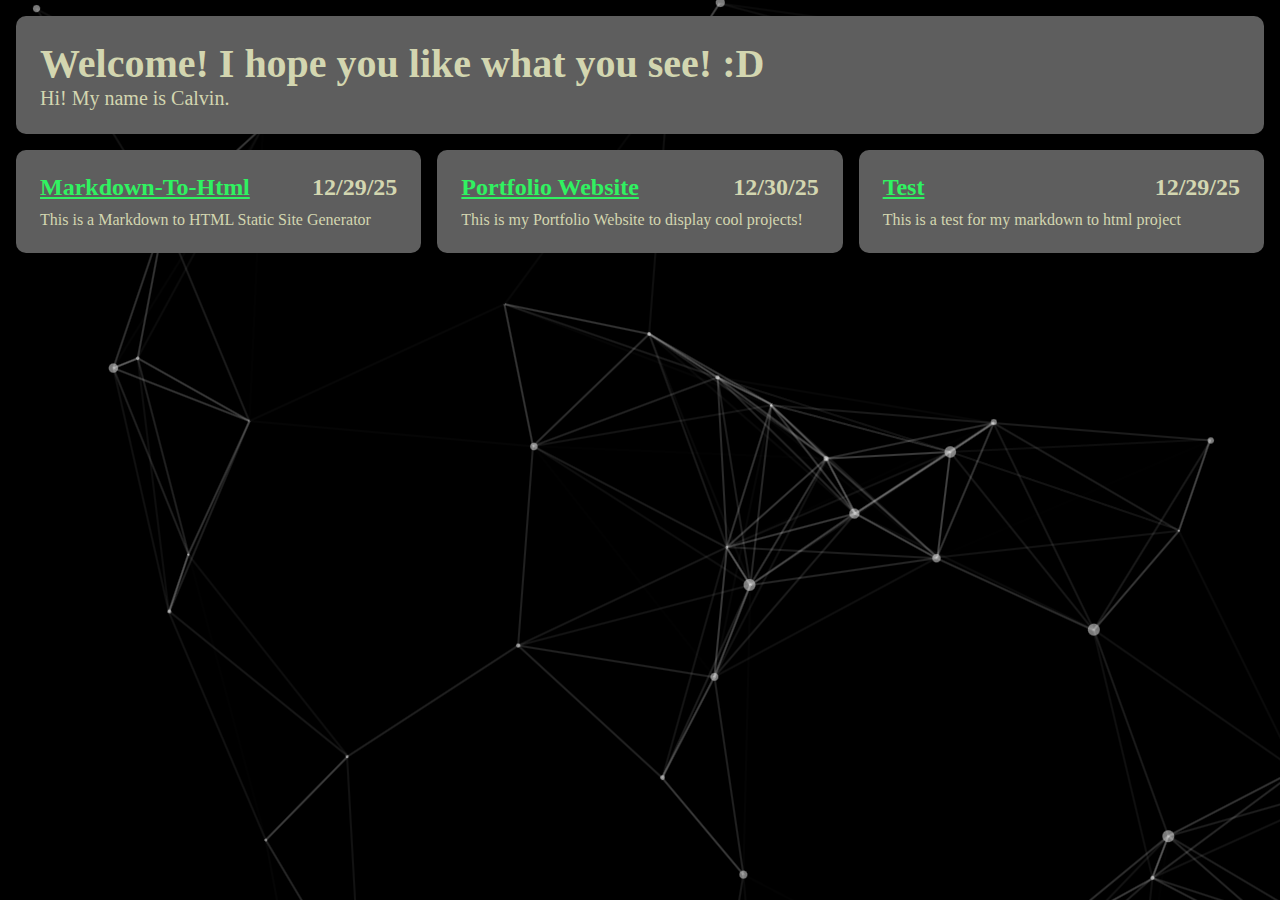
<file: index.html>
<!DOCTYPE html>
<html>

<head>
  <title>Calvin's Projects</title>
  <link rel="stylesheet" href="style.css">
</head>

<body>
  <style>
    body {
      background-image: url('background.png');
    }
  </style>
  <div class="intro">
    <div>
      <h1>Welcome! I hope you like what you see! :D</h1>
    </div>
    <div>
      <p>Hi! My name is Calvin.</p>
    </div>
  </div>
  <div class="project-list">
    
    <div class="project-card">
      <h2 class="name-date">
        <a class="link left-item" href="pages/Markdown-To-Html.html">Markdown-To-Html</a>
        <span class="right-item">12/29/25</span>
      </h2>
      <div class="description">
        <p>This is a Markdown to HTML Static Site Generator</p>
      </div>
    </div>
    
    <div class="project-card">
      <h2 class="name-date">
        <a class="link left-item" href="pages/Portfolio%20Website.html">Portfolio Website</a>
        <span class="right-item">12/30/25</span>
      </h2>
      <div class="description">
        <p>This is my Portfolio Website to display cool projects!</p>
      </div>
    </div>
    
    <div class="project-card">
      <h2 class="name-date">
        <a class="link left-item" href="pages/Test.html">Test</a>
        <span class="right-item">12/29/25</span>
      </h2>
      <div class="description">
        <p>This is a test for my markdown to html project</p>
      </div>
    </div>
    
  </div>
</body>

</html>
</file>
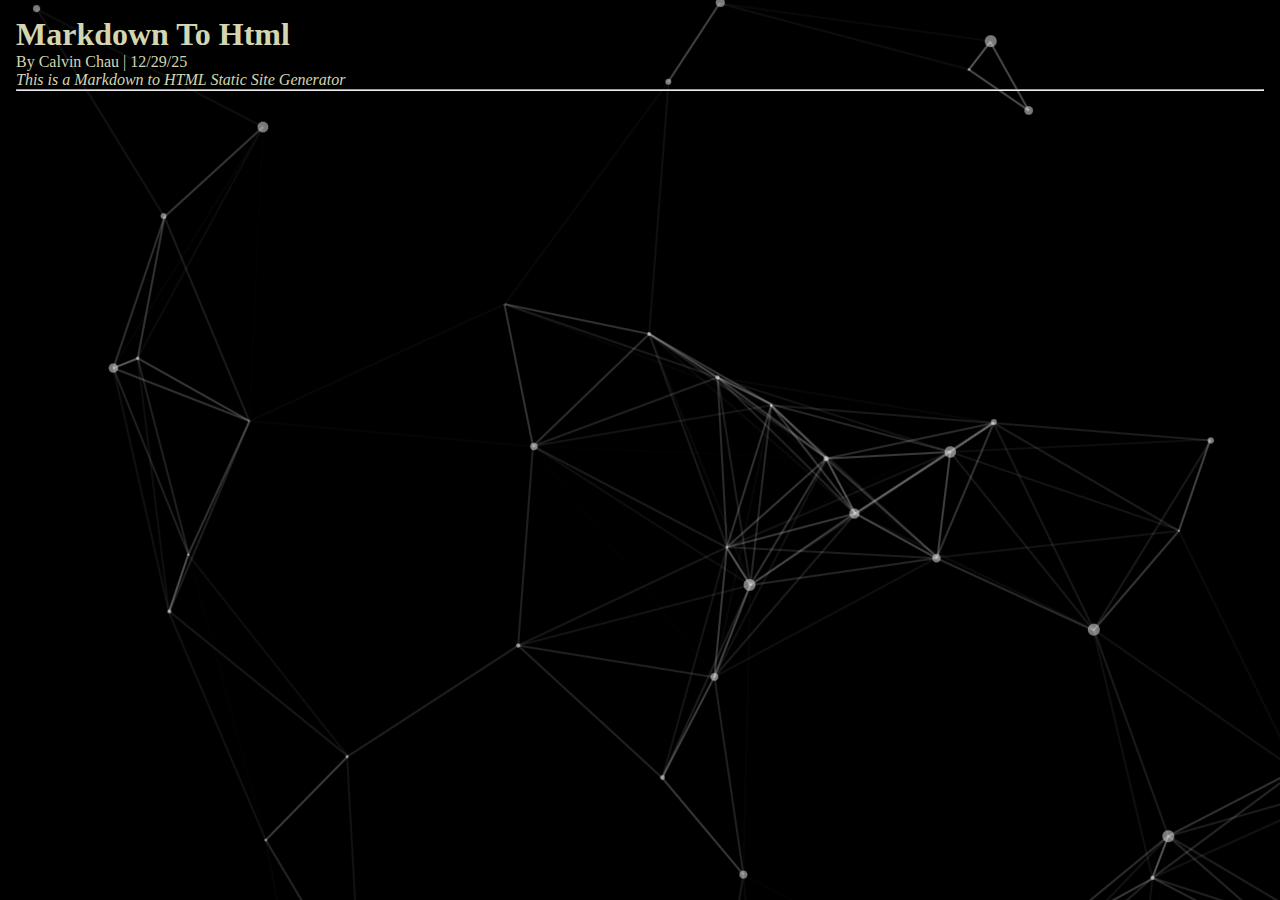
<file: pages/Markdown-To-Html.html>
<!DOCTYPE html>
<html lang="en">

<head>
  <meta charset="UTF-8">
  <title>Markdown To Html | Portfolio</title>
  <link rel="stylesheet" href="../style.css">
</head>

<body>
  <style>
    body {
      background-image: url('../background.png');
    }
  </style>
  <header>
    <h1>Markdown To Html</h1>
    <div class="meta">
      <span>By Calvin Chau</span> |
      <time>12/29/25</time>
    </div>
    <p class="summary"><em>This is a Markdown to HTML Static Site Generator</em></p>
  </header>

  <hr>

  <main>
    
  </main>
</body>

</html>
</file>
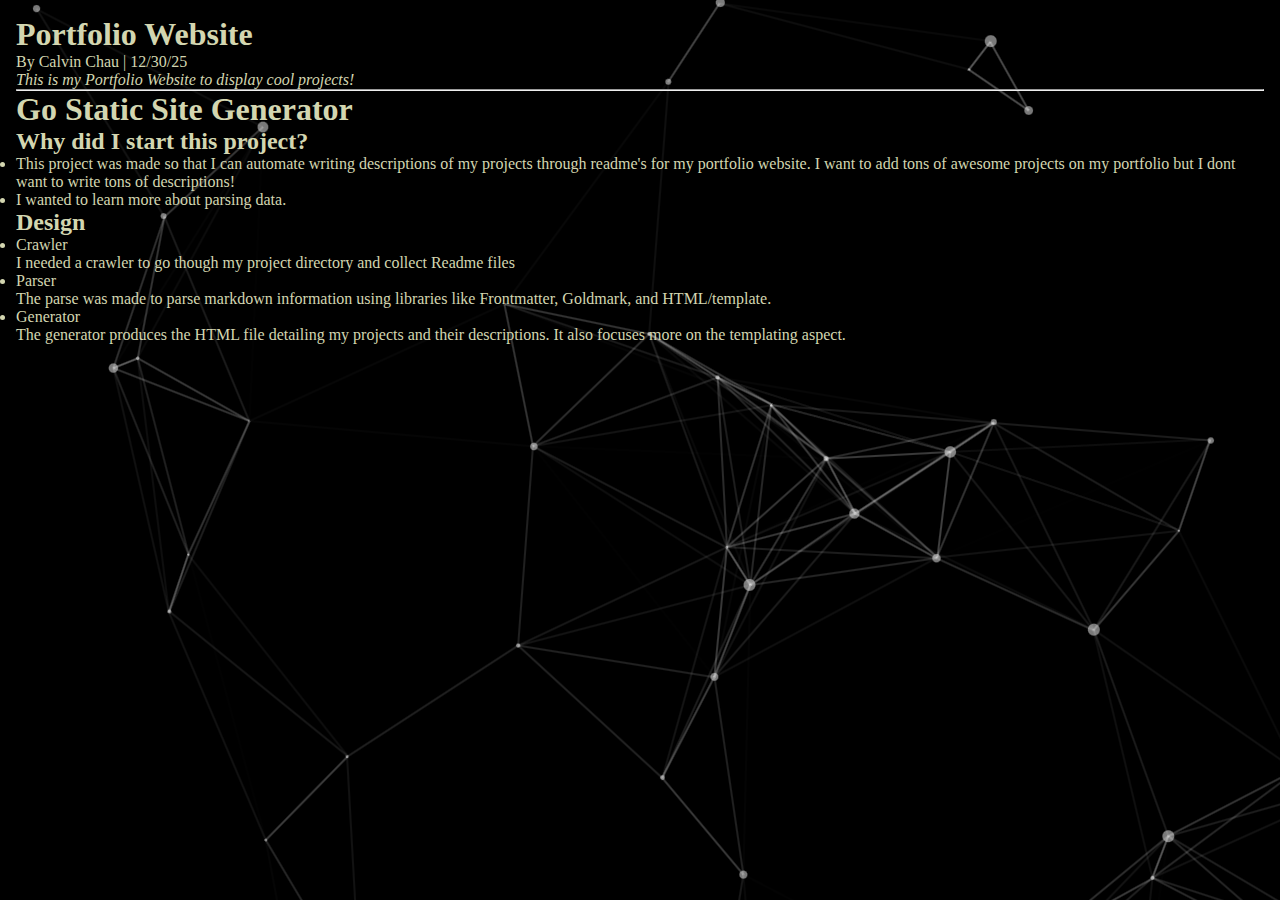
<file: pages/Portfolio Website.html>
<!DOCTYPE html>
<html lang="en">

<head>
  <meta charset="UTF-8">
  <title>Portfolio Website | Portfolio</title>
  <link rel="stylesheet" href="../style.css">
</head>

<body>
  <style>
    body {
      background-image: url('../background.png');
    }
  </style>
  <header>
    <h1>Portfolio Website</h1>
    <div class="meta">
      <span>By Calvin Chau</span> |
      <time>12/30/25</time>
    </div>
    <p class="summary"><em>This is my Portfolio Website to display cool projects!</em></p>
  </header>

  <hr>

  <main>
    <h1 id="go-static-site-generator">Go Static Site Generator</h1>
<h2 id="why-did-i-start-this-project">Why did I start this project?</h2>
<ul>
<li>This project was made so that I can automate writing descriptions of my projects through readme's for my portfolio website. I want to add tons of awesome projects on my portfolio but I dont want to write tons of descriptions!</li>
<li>I wanted to learn more about parsing data.</li>
</ul>
<h2 id="design">Design</h2>
<ul>
<li>Crawler<br />
I needed a crawler to go though my project directory and collect Readme files</li>
<li>Parser<br />
The parse was made to parse markdown information using libraries like Frontmatter, Goldmark, and HTML/template.</li>
<li>Generator<br />
The generator produces the HTML file detailing my projects and their descriptions. It also focuses more on the templating aspect.</li>
</ul>

  </main>
</body>

</html>
</file>
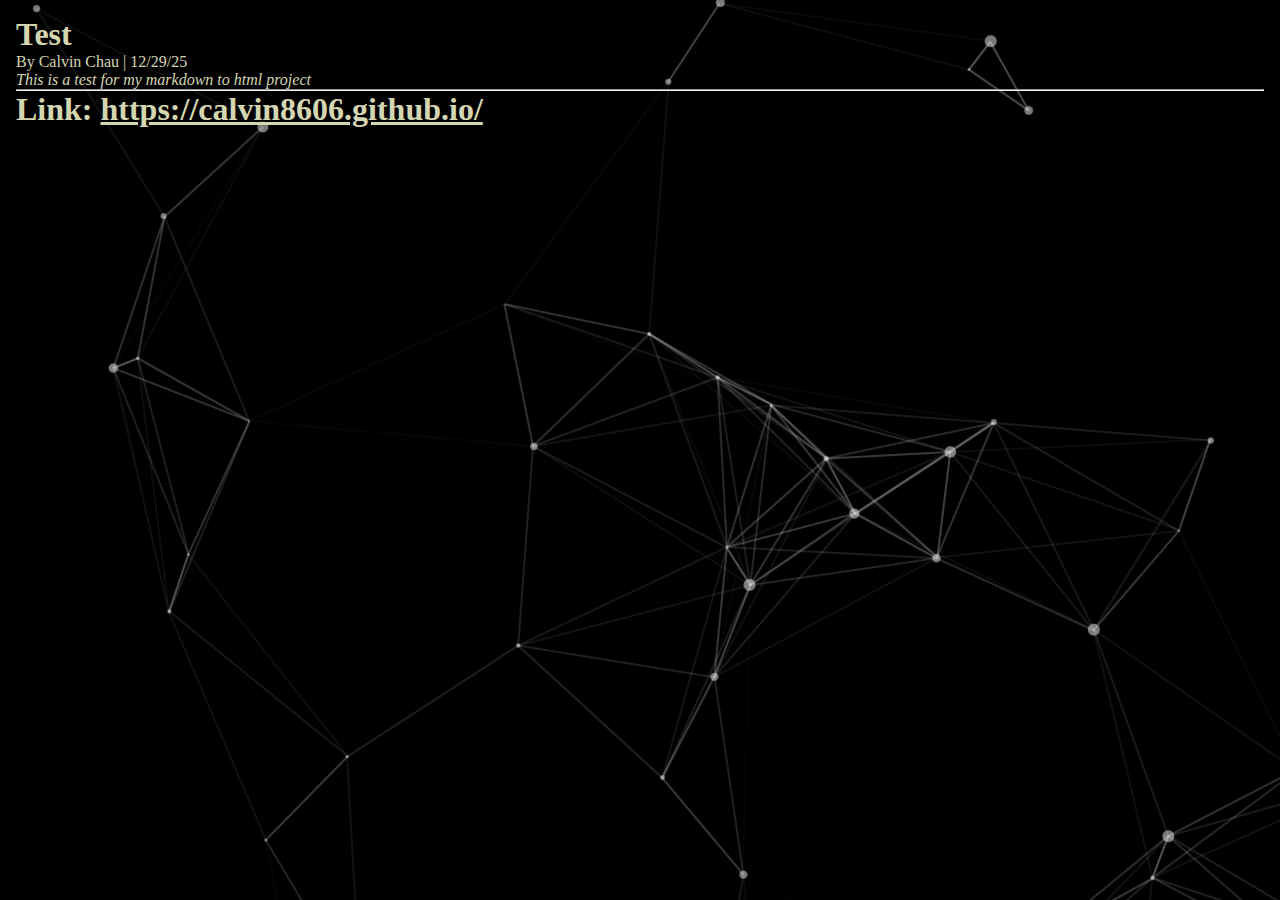
<file: pages/Test.html>
<!DOCTYPE html>
<html lang="en">

<head>
  <meta charset="UTF-8">
  <title>Test | Portfolio</title>
  <link rel="stylesheet" href="../style.css">
</head>

<body>
  <style>
    body {
      background-image: url('../background.png');
    }
  </style>
  <header>
    <h1>Test</h1>
    <div class="meta">
      <span>By Calvin Chau</span> |
      <time>12/29/25</time>
    </div>
    <p class="summary"><em>This is a test for my markdown to html project</em></p>
  </header>

  <hr>

  <main>
    <h1 id="link-httpscalvin8606githubio">Link: <a href="https://calvin8606.github.io/">https://calvin8606.github.io/</a></h1>

  </main>
</body>

</html>
</file>
<file: style.css>
* {
  margin: 0;
  padding: 0;
  box-sizing: border-box;
  color: #d3d6b0;
  /* Makes width/height calculations include padding */
}

body {
  padding: 16px;
  background-color: black;
  font-family: inter;
}

.intro {
  color: #d3d6b0;
  font-size: 20px;
  background: #5e5e5e;
  padding: 1.5rem;
  border-radius: 10px;
  margin-bottom: 16px;
}

.project-list {
  display: grid;
  grid-template-columns: 1fr 1fr 1fr;
  gap: 16px;
  width: 100%;
}


.project-card {
  font-size: 16px;
  color: #d3d6b0;
  background: #5e5e5e;
  padding: 1.5rem;
  border-radius: 10px;
  display: flex;
  flex-direction: column;
  gap: 10px;
}

.name-date {
  display: flex;
  justify-content: space-between;
  align-items: center;
  width: 100%;
}


.link {
  color: #30f261;
}


.discription {
  display: flex;
  align-items: center;
}
</file>
